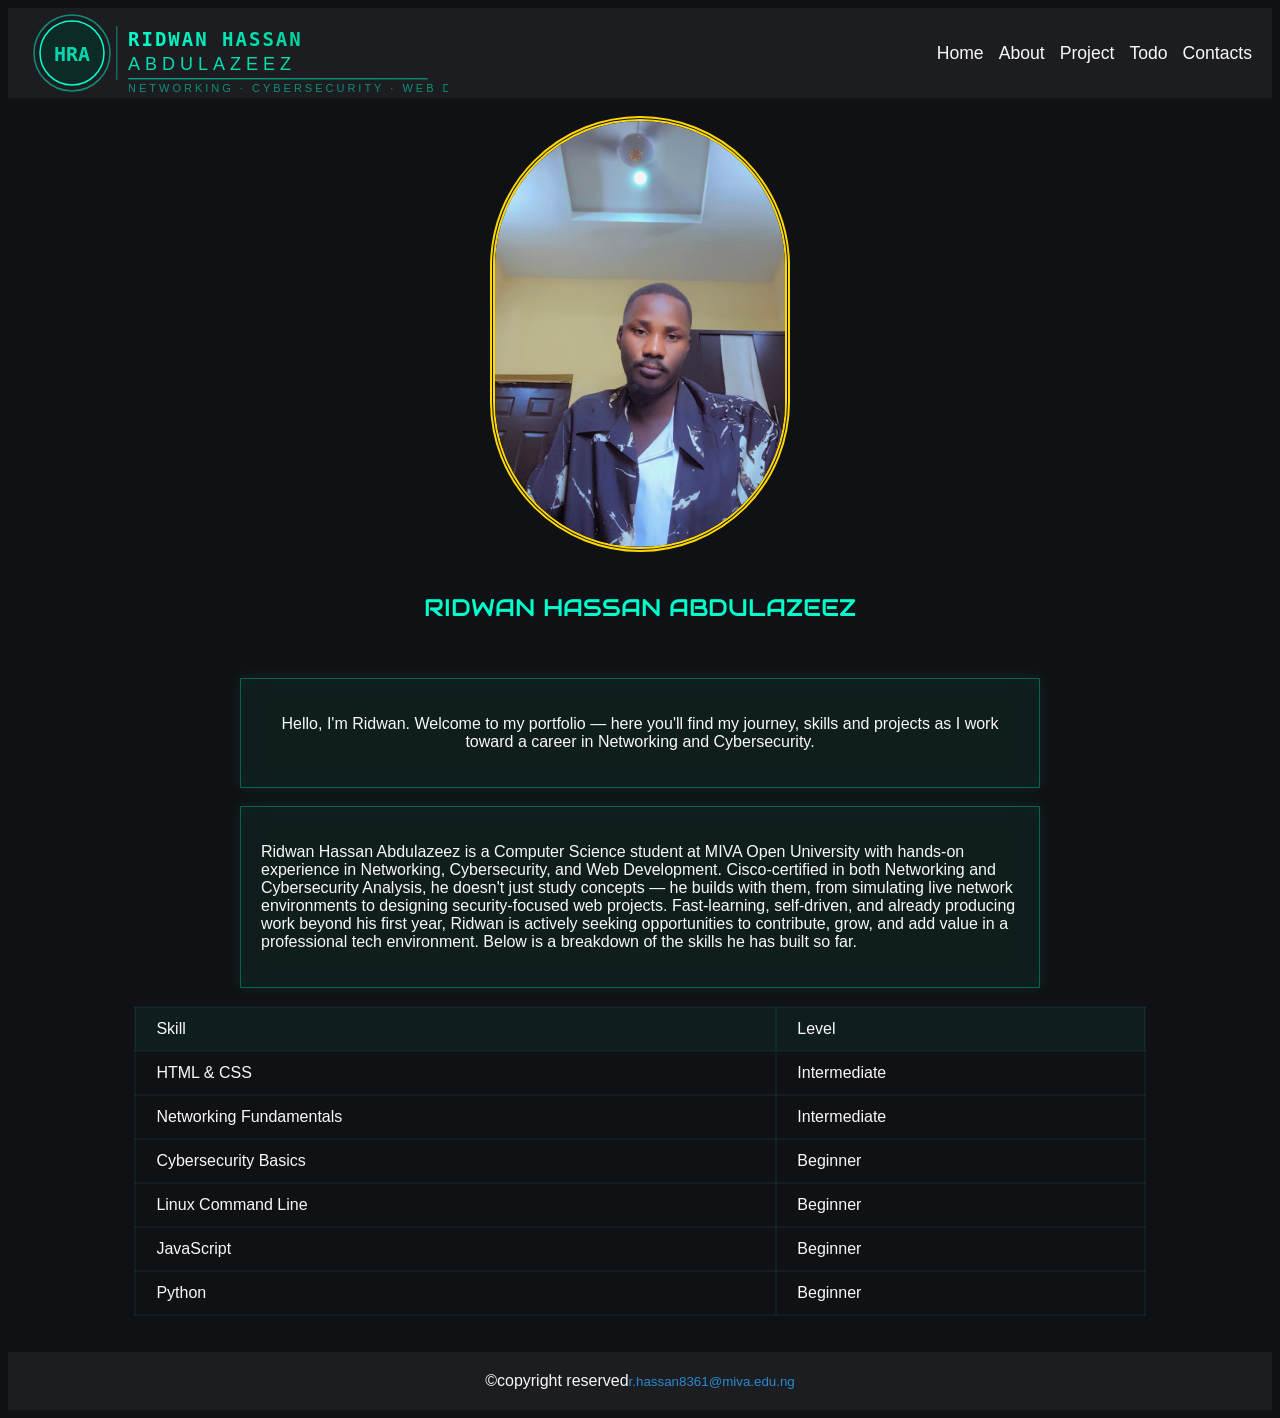
<file: index.html>
<!DOCTYPE html>
<html lang="en">
<head>
  <meta charset="UTF-8">
  <meta name="viewport" content="width=device-width, initial-scale=1.0">
  <meta name="author" content="Ridwan Hassan Abdulazeez">
  <link rel="preconnect" href="https://fonts.googleapis.com">
  <link rel="preconnect" href="https://fonts.gstatic.com" crossorigin>
  <link href="https://fonts.googleapis.com/css2?family=Audiowide&display=swap" rel="stylesheet">
  <link rel="stylesheet" href="style.css">
  <title>home</title>
</head>
<body>
  <header>
     <img src="file/logo.svg.svg" alt="Ridwan Hassan Abdulazeez">
    <nav id="links">
 <a class="navf" href="index.html" target="_self" title="home page"><div >Home</div></a>
  <a class="navf" href="about.html" target="_self" title="about Ridwan"><div>About</div></a>
  <a class="navf" href="project.html" target="_self" title="my projects"><div>Project</div></a>
  <a class="navf" href="todo.html" target="_self" title="my todo"><div>Todo</div></a>
  <a class="navf" href="contacts.html" target="_self" title="my contacts"><div>Contacts</div></a>
  </nav>
  </header>
  <br>
   <div>
    <img id="profile-pic" src="file/profile-image.jpeg">
    <h2>RIDWAN HASSAN ABDULAZEEZ</h2>
   </div>
  <br>
<br>
   <section id="wel">
  <p>Hello, I'm Ridwan.
    Welcome to my portfolio — here you'll find my journey, 
    skills and projects as I work toward a career in 
    Networking and Cybersecurity.</p>
</section>
<br>
  <section class="all-text-in-box">
  <p>Ridwan Hassan Abdulazeez is a Computer Science student at MIVA Open University with hands-on experience in Networking, 
    Cybersecurity, and Web Development. Cisco-certified in both Networking and Cybersecurity Analysis, 
    he doesn't just study concepts — he builds with them, 
    from simulating live network environments to designing security-focused web projects. Fast-learning, self-driven, and already producing work beyond his first year,
     Ridwan is actively seeking opportunities to contribute, grow, and add value in a professional tech environment.
      Below is a breakdown of the skills he has built so far.
  </p>
</section>
<br>
<table class="table">
  <thead>
    <tr>
      <th>Skill</th>
      <th>Level</th>
    </tr>
  </thead>
  <tbody>
    <tr>
      <td>HTML & CSS</td>
      <td>Intermediate</td>
    </tr>
    <tr>
      <td>Networking Fundamentals</td>
      <td>Intermediate</td>
    </tr>
    <tr>
      <td>Cybersecurity Basics</td>
      <td>Beginner</td>
    </tr>
    <tr>
      <td>Linux Command Line</td>
      <td>Beginner</td>
    </tr>
    <tr>
      <td>JavaScript</td>
      <td>Beginner</td>
    </tr>
    <tr>
      <td>Python</td>
      <td>Beginner</td>
    </tr>
  </tbody>
</table>
<br>
<br>
 <footer>
   &copy;copyright reserved
  <a class="text-link" href="mailto:r.hassan8361@miva.edu.ng"> <small>r.hassan8361@miva.edu.ng </small></a>
 </footer>
</body>
</html>
</file>
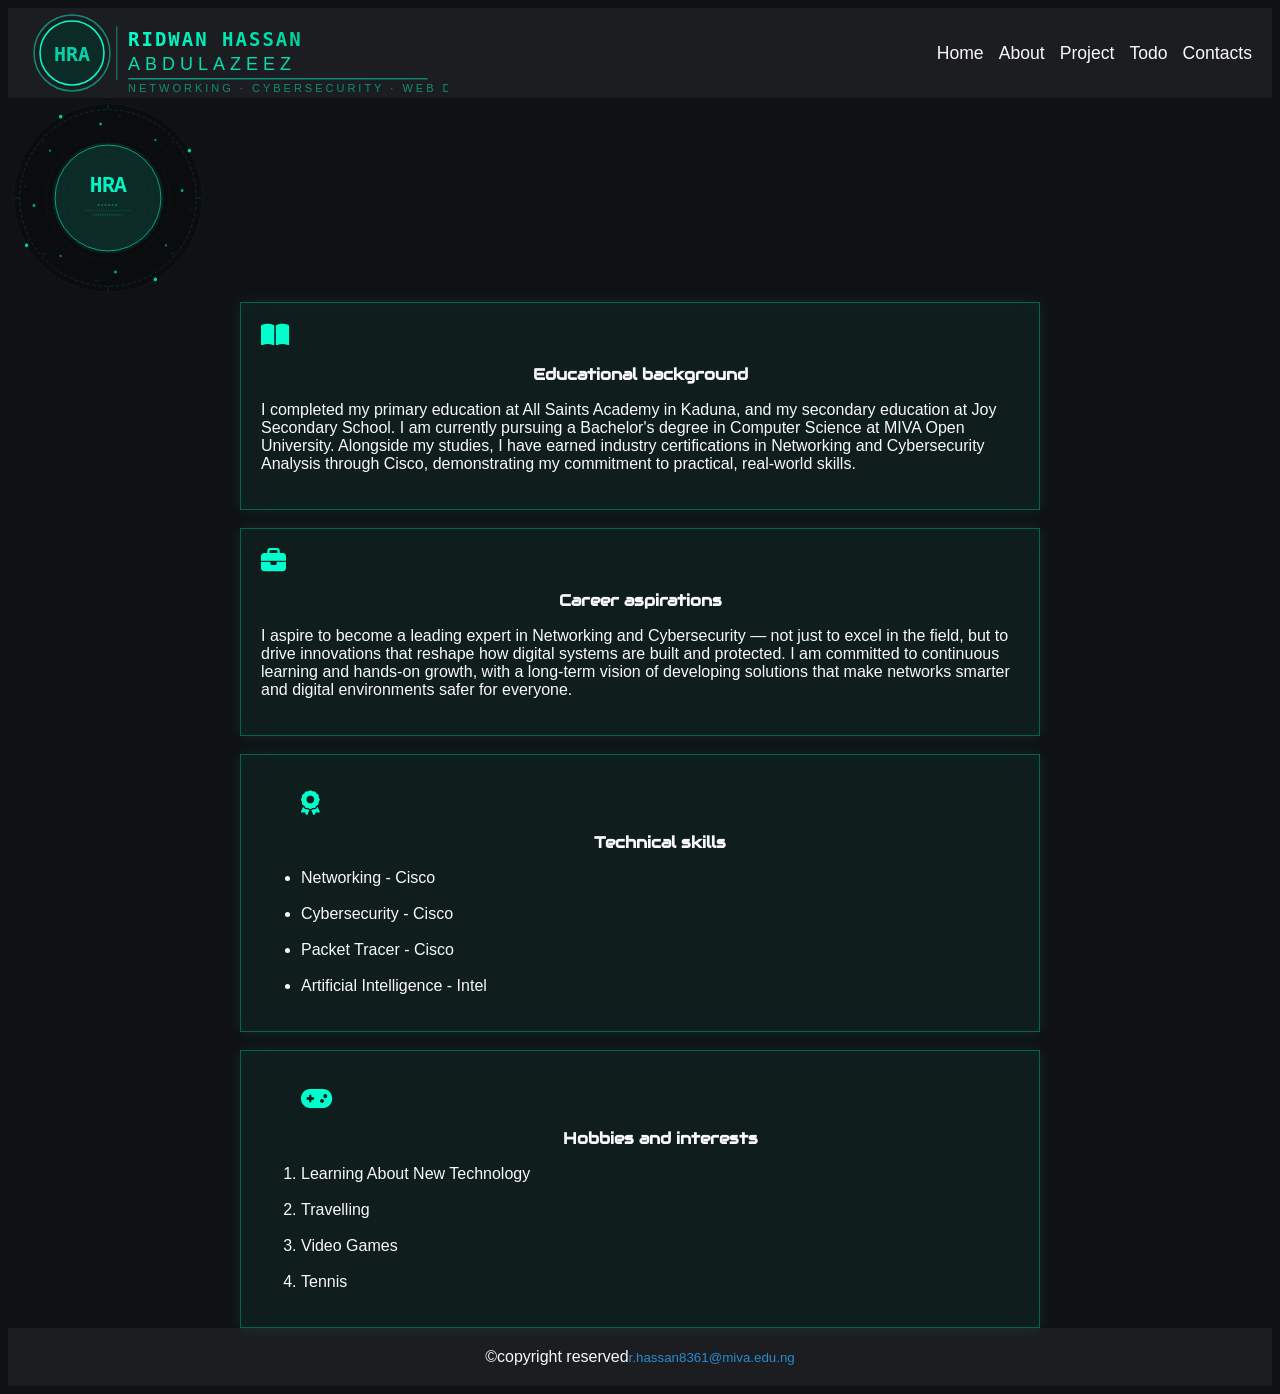
<file: about.html>
<!DOCTYPE html>
<html lang="en">
<head>
    <meta charset="UTF-8">
  <meta name="viewport" content="width=device-width, initial-scale=1.0">
  <meta name="author" content="Ridwan Hassan Abdulazeez">
  <link rel="stylesheet" href="https://cdnjs.cloudflare.com/ajax/libs/font-awesome/6.5.0/css/all.min.css">
  <link rel="preconnect" href="https://fonts.googleapis.com">
  <link rel="preconnect" href="https://fonts.gstatic.com" crossorigin>
  <link href="https://fonts.googleapis.com/css2?family=Audiowide&display=swap" rel="stylesheet">
  <link rel="stylesheet" href="style.css">
  <title>About</title>
</head>
<body>
      <header>
     <img src="file/logo.svg.svg" alt="Ridwan Hassan Abdulazeez">
    <nav id="links">
 <a class="navf" href="index.html" target="_self" title="home page"><div >Home</div></a>
  <a class="navf" href="about.html" target="_self" title="about Ridwan"><div>About</div></a>
  <a class="navf" href="project.html" target="_self" title="my projects"><div>Project</div></a>
  <a class="navf" href="todo.html" target="_self" title="my todo"><div>Todo</div></a>
  <a class="navf" href="contacts.html" target="_self" title="my contacts"><div>Contacts</div></a>
  </nav>
  </header>
  <img id="spinning-animation" src="file/avatar.svg">
  <section class="sect">
  <section class="all-text-in-box">
    <i id="icon" class="fa-solid fa-book-open"></i>
    <p class="msec">Educational background</p>
   <p>I completed my primary education at All Saints Academy in Kaduna, 
    and my secondary education at Joy Secondary School. 
    I am currently pursuing a Bachelor's degree in Computer Science at MIVA Open University. 
    Alongside my studies, I have earned industry certifications in Networking and Cybersecurity Analysis through Cisco, 
    demonstrating my commitment to practical, real-world skills.
    </p>
    </section>
    <br>
    <section class="all-text-in-box">
      <i id="icon" class="fa-solid fa-briefcase"></i>
      <p class="msec">Career aspirations</p>
    <p>I aspire to become a leading expert in Networking and Cybersecurity — not just to excel in the field,
     but to drive innovations that reshape how digital systems are built and protected. 
     I am committed to continuous learning and hands-on growth, 
     with a long-term vision of developing solutions that make networks smarter and digital environments safer for everyone.
    </p>
    </section>
    <br>
    <section class="all-text-in-box">
   <ul>
    <i id="icon" class="fa-solid fa-award"></i> 
    <p class="msec">Technical skills</p>
    <li>Networking - Cisco</li>
    <br>
    <li>Cybersecurity - Cisco</li>
     <br>
    <li>Packet Tracer -  Cisco</li>
     <br>
    <li>Artificial Intelligence - Intel </li>
   </ul>
    </section>
    <br>
    <section class="all-text-in-box">
   <ol>
    <i id="icon" class="fa-solid fa-gamepad"></i>
    <p class="msec">Hobbies and interests</p>
    <li>Learning About New Technology</li>
    <br>
    <li>Travelling</li>
    <br>
    <li>Video Games</li>
    <br>
    <li>Tennis</li>
   </ol>
    </section>
    </section>
     <footer>
   &copy;copyright reserved
  <a class="text-link" href="mailto:r.hassan8361@miva.edu.ng"> <small>r.hassan8361@miva.edu.ng </small></a>
 </footer>
</body>
</html>
</file>
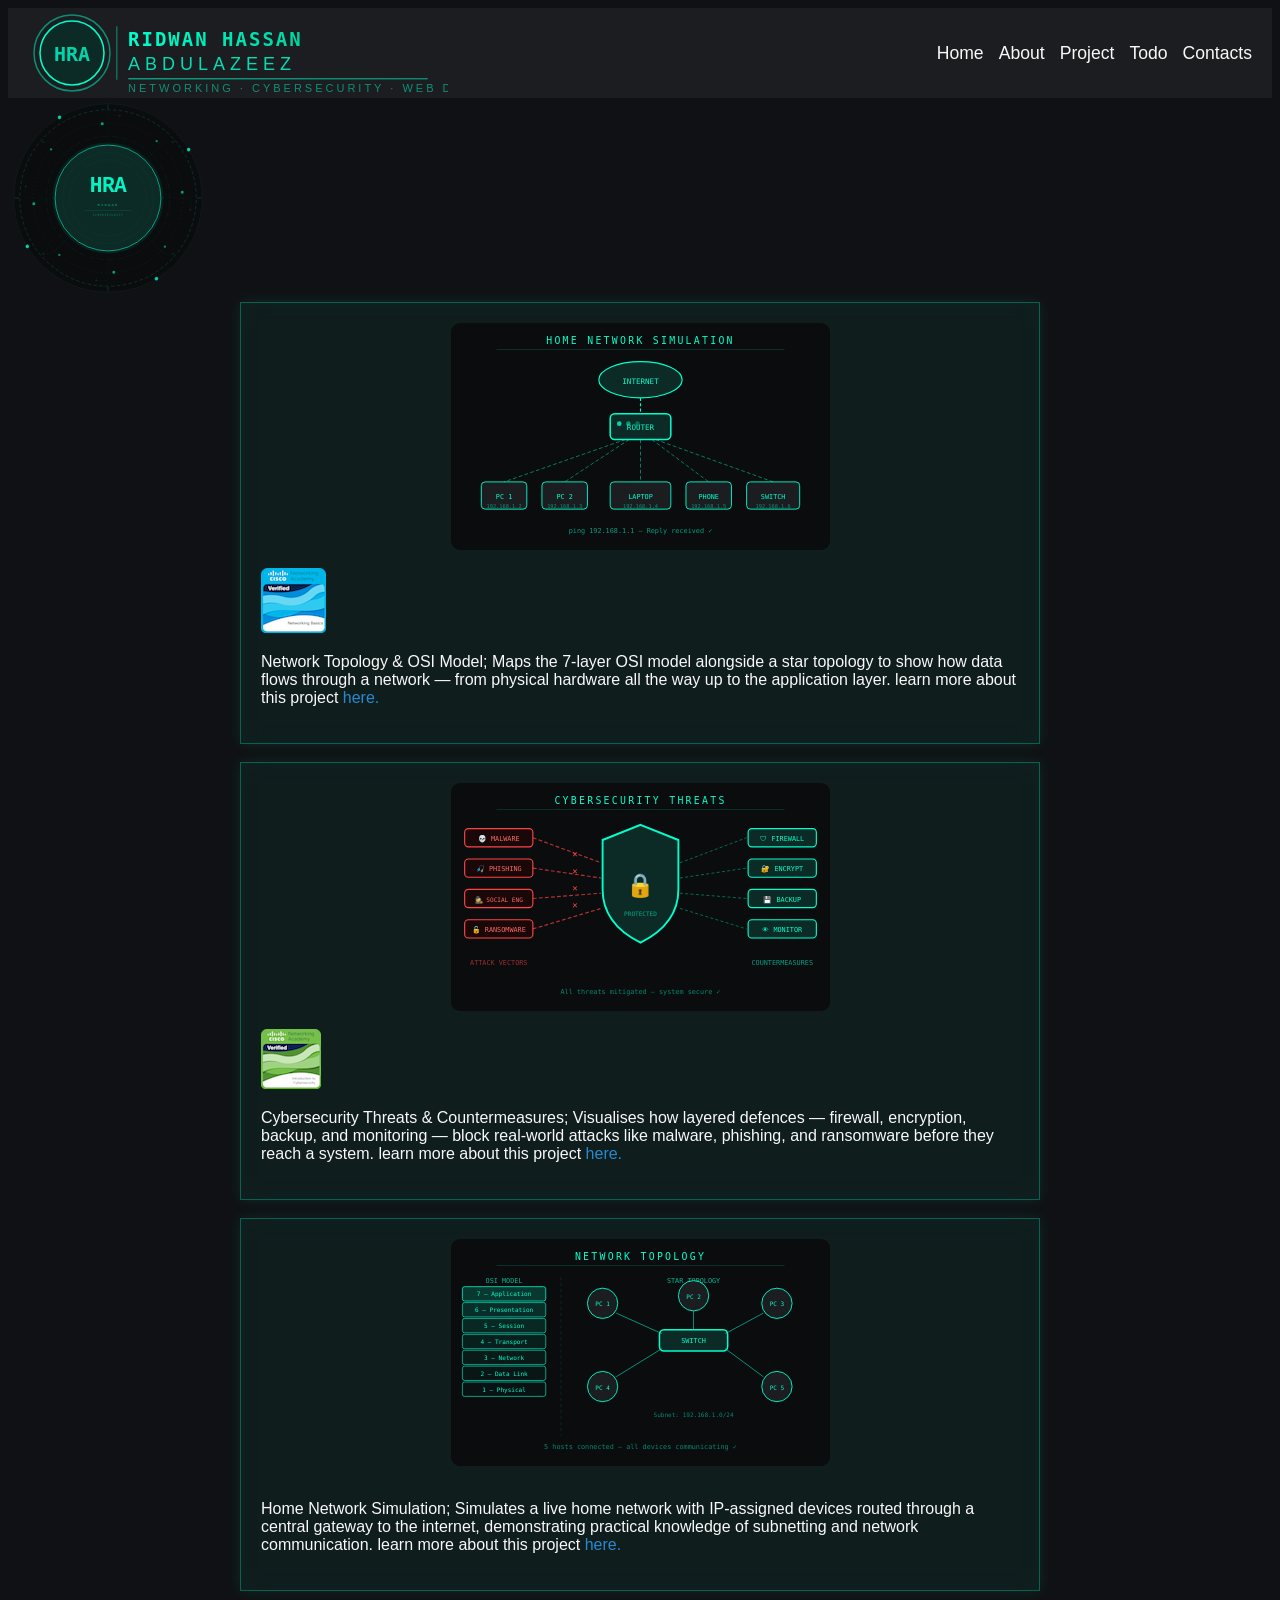
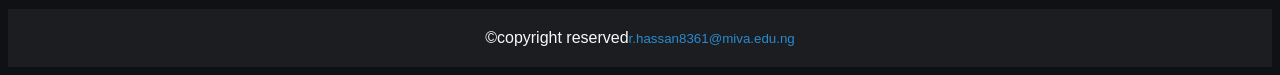
<file: project.html>
<!DOCTYPE html>
<html lang="en">
<head>
  <meta charset="UTF-8">
  <meta name="viewport" content="width=device-width, initial-scale=1.0">
  <meta name="author" content="Ridwan Hassan Abdulazeez">
  <link rel="preconnect" href="https://fonts.googleapis.com">
  <link rel="preconnect" href="https://fonts.gstatic.com" crossorigin>
  <link href="https://fonts.googleapis.com/css2?family=Audiowide&display=swap" rel="stylesheet">
  <link rel="stylesheet" href="style.css">
  <title>My-Project</title>
</head>
<body>
   <header>
     <img src="file/logo.svg.svg" alt="Ridwan Hassan Abdulazeez">
    <nav id="links">
 <a class="navf" href="index.html" target="_self" title="home page"><div >Home</div></a>
  <a class="navf" href="about.html" target="_self" title="about Ridwan"><div>About</div></a>
  <a class="navf" href="project.html" target="_self" title="my projects"><div>Project</div></a>
  <a class="navf" href="todo.html" target="_self" title="my todo"><div>Todo</div></a>
  <a class="navf" href="contacts.html" target="_self" title="my contacts"><div>Contacts</div></a>
  </nav>
  </header>
  </div>
<img id="spinning-animation" src="file/avatar.svg">
   <section class="sect">
   <section class="all-text-in-box">
    <img class="cert" src="file/network-sim.svg" title="Networking Basics"><br>
    <img class="badge" src="file/networking-basics.png">
    <p>Network Topology & OSI Model; Maps the 7-layer OSI model alongside a star topology to show how data flows 
      through a network — from physical hardware all the way up to the application layer.
      learn more about this project <a class="text-link" href="https://www.credly.com/users/ridwan-abdulazeez-hassan" target="_blank" title="Networking Basics" >here.</a>
    </p>
   </section>
   <br>
   <section class="all-text-in-box">
    <img class="cert" src="file/cybersecurity.svg" title="Introduction to Cybersecurity"><br>
    <img class="badge" src="file/cyber badge.png">
    <p>Cybersecurity Threats & Countermeasures; Visualises how layered defences — firewall, encryption, backup, 
      and monitoring — block real-world attacks like malware, phishing, and ransomware before they reach a system.
      learn more about this project <a class="text-link" href="https://www.credly.com/users/ridwan-abdulazeez-hassan" target="_blank" title="Introduction to Cybersecurity">here.</a>
    </p>
   </section>
   <br>
   <section class="all-text-in-box"> 
    <img class="cert" src="file/network-topology.svg" title="Getting Started with Cisco Packet Tracer"><br>
    <p>
   Home Network Simulation; Simulates a live home network with IP-assigned devices routed through a central gateway to the internet, 
   demonstrating practical knowledge of subnetting and network communication.
    learn more about this project <a class="text-link" href="https://www.credly.com/users/ridwan-abdulazeez-hassan" target="_blank" Introduction to Cybersecurity title="Cisco Packet Tracer">here.</a></p>
   </section>
   </section>
   <br>
   <footer>
   &copy;copyright reserved
  <a class="text-link" href="mailto:r.hassan8361@miva.edu.ng"> <small>r.hassan8361@miva.edu.ng </small></a>
 </footer>
</body>

</html>
</file>
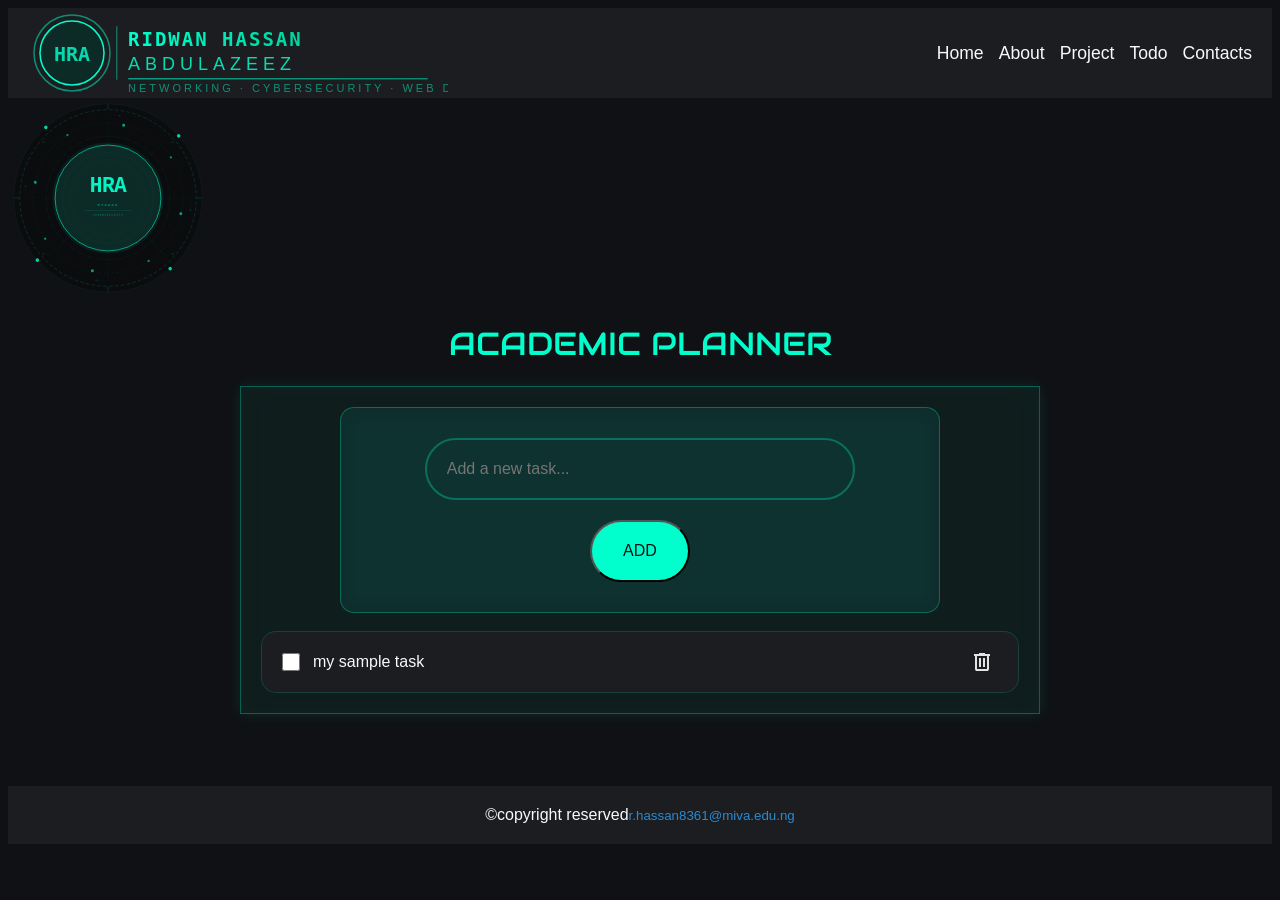
<file: todo.html>
<!DOCTYPE html>
<html lang="en">
<head>
  <meta charset="UTF-8">
  <meta name="viewport" content="width=device-width, initial-scale=1.0">
  <meta name="author" content="Ridwan Hassan Abdulazeez">
  <link rel="preconnect" href="https://fonts.googleapis.com">
  <link rel="preconnect" href="https://fonts.gstatic.com" crossorigin>
  <link href="https://fonts.googleapis.com/css2?family=Audiowide&display=swap" rel="stylesheet">
  <link rel="stylesheet" href="style.css">
  <title>Academic Planner</title>
</head>
<body>
 <header>
     <img src="file/logo.svg.svg" alt="Ridwan Hassan Abdulazeez">
    <nav id="links">
 <a class="navf" href="index.html" target="_self" title="home page"><div >Home</div></a>
  <a class="navf" href="about.html" target="_self" title="about Ridwan"><div>About</div></a>
  <a class="navf" href="project.html" target="_self" title="my projects"><div>Project</div></a>
  <a class="navf" href="todo.html" target="_self" title="my todo"><div>Todo</div></a>
  <a class="navf" href="contacts.html" target="_self" title="my contacts"><div>Contacts</div></a>
  </nav>
  </header>
  
<img id="spinning-animation" src="file/avatar.svg">
  <h1 id="aca" margin-top:20px;">ACADEMIC PLANNER</h1>
  <section class="all-text-in-box">
    <form>
      <input id="todo-input" type="text" placeholder="Add a new task..." autocomplete="off">
      <button id="add-button" type="button">ADD</button>
    </form>

    <br>
    <ul id="todo-list">
      <li class="todo">
        <input type="checkbox" onchange="markDone(this)">
        <span class="todo-text">my sample task</span>
        <button class="delete-button" type="button" onclick="deleteTask(this)">
          <svg xmlns="http://www.w3.org/2000/svg" height="24px" viewBox="0 -960 960 960" width="24px" fill="#e3e3e3">
            <path d="M280-120q-33 0-56.5-23.5T200-200v-520h-40v-80h200v-40h240v40h200v80h-40v520q0 33-23.5 56.5T680-120H280Zm400-600H280v520h400v-520ZM360-280h80v-360h-80v360Zm160 0h80v-360h-80v360ZM280-720v520-520Z"/>
          </svg>
        </button>
      </li>
    </ul>
  </section>
  <br>
  <br>
  <br>
  <br>
  <footer>
   &copy;copyright reserved
  <a class="text-link" href="mailto:r.hassan8361@miva.edu.ng"> <small>r.hassan8361@miva.edu.ng </small></a>
 </footer>

  <script src="todo.js"></script>
</body>
</html>
</file>
<file: style.css>
:root{
  --backgroud:#101114;
  --primary-color:#1C1D20;
  --secondary-color:rgba(0, 255, 205, 0.05);
  --accent-color:#00FFCD;
  --text-color:#F9F9F9;
  --border-color: rgba(0, 255, 205, 0.3);
  --visited:rgb(45, 45, 236);  /* for hover effects */
}

html{
font-family: "Roboto", sans-serif;
  font-optical-sizing: auto;
  font-weight:auto;
  font-style: normal;
  font-variation-settings:
    "wdth" 100;
}
*{
  box-sizing: border-box;
  max-width: 100%;
}
body{
  background-color: var(--backgroud);
  color: var(--text-color);
}
@media(max-width: 500px) {
  body {
    position: unset;
    width: 100%;
    margin-top: 10px;
    padding: 15px;
    height: auto;
  }
}

header{
  display: flex;
  justify-content: space-between;
  align-items: center;
  position: sticky;
  padding: 0 20px;
  top: 0%;
  z-index: 100; 
  background-color: var(--primary-color) ;
  flex-wrap: wrap;
  cursor: pointer;
  color: var(--text-color);
}
header:hover{
box-shadow: 0px 0px 10px var(--accent-color), 0px 0px 10px var(--accent-color);
border-radius: 10px;
}
#links{
  display: flex;
  justify-content: flex-end;
  align-items: center;
  gap:15px;
}

.navf{
  font: inherit;
  font-size:clamp(0.9rem, 1.5vw, 1.1rem);
  text-decoration: none;
  color: var(--text-color);
}

.navf:hover{
color: var(--accent-color);
}

footer{
  display: flex;
  justify-content: center;
  align-items: center;
  background-color: var(--primary-color);
  color: var(--text-color);
  font:inherit;
  width: 100%;
  padding: 20px;
  height: auto;
  text-align: center;
  cursor: pointer;
}
footer:hover{
  box-shadow: 0px 0px 10px var(--accent-color), 0px 0px 10px var(--accent-color);
}

.text-link{
  text-decoration: none;
  color: rgba(43, 157, 239, 0.852);
}
.text-link:hover{
  color: var(--accent-color);
}

#profile-pic{
  display: block;
  margin: 0 auto;
  border-radius: 1000px;
  border: 5px double gold;
  cursor: pointer;
  max-width:300px ;
  width:clamp(100px 15vw 300px);
  height: auto;
}
#profile-pic:hover{
box-shadow: 0px 0px 10px var(--accent-color), 0px 0px 10px var(--accent-color);
}

h2{
  display: flex;
  justify-content: center;
  margin-top: 40px;
  font-family: "Audiowide", sans-serif;
  font-weight: 200;
  font-style: normal;
  color: var(--accent-color);
  flex-wrap: wrap;
}

#spinning-animation{
  border-radius: 1000px;
  width:clamp( 10px 20vw 10px);
  height: auto;
  animation: ppp infinite linear  5s;
  max-width:200px;
  width:clamp(120px 15vw 200px)
}

@keyframes ppp{
 100%{transform:rotateX(360deg)}
}

#wel{
  display: block;
  max-width: 800px;
  width:clamp( 100px, 80%, 800px);
  height: auto;
  margin: 0 auto;
  text-align: center;
  padding:20px;  
  color: var(--text-color);
  cursor: pointer;
   font: inherit;
  font-size: clamp(0.9rem 5vw 2rem);
  background-color:var(--secondary-color);
  border: 1px solid var(--border-color); 
  backdrop-filter: blur(10px);              
  box-shadow: 0px 0px 15px rgba(0, 255, 205, 0.1),inset 0px 0px 20px rgba(0, 255, 205, 0.03);

}

#wel:hover{
  box-shadow: 0px 0px 10px var(--accent-color), 0px 0px 10px var(--accent-color);
}

.all-text-in-box{
  display: block;
  max-width: 800px;
  margin: 0 auto;
  text-align: left;
  padding: 20px;
  width:clamp( 100px, 80%, 800px);
  color: var(--text-color);
  cursor: pointer;
  font: inherit;
  font-size: clamp(0.9rem 5vw 2rem);
   background-color: var(--secondary-color);
  border: 1px solid var(--border-color); 
  backdrop-filter: blur(10px);              
  box-shadow: 0px 0px 15px rgba(0, 255, 205, 0.1),inset 0px 0px 20px rgba(0, 255, 205, 0.03);

}

.all-text-in-box:hover{
  box-shadow: 0px 0px 10px var(--accent-color), 0px 0px 10px var(--accent-color);
}

.table {
  margin: auto;
  border-collapse: collapse;
  width: 80%;
  cursor: pointer;
}

.table th,
.table td {
  border: 2px solid var(--secondary-color);
  padding: 12px 20px;
  text-align: left;
  font: inherit;
}
.table td:hover{
  background-color: var(--accent-color);
  border:none;
  color:var(--backgroud);

}

.table th {
  background-color: var(--secondary-color);
}

/*page 2 "about*/
#icon{
margin-left: 0%;
color:var(--accent-color);
font-size: 25px;
}

.msec{
  text-align: center;
  font-family: "Audiowide", sans-serif;
  font-weight: 600;
  font-style: normal;
}

/*page 3 project*/
.cert{
  display: block;
  margin: 0 auto;
  max-width: 500px;
  width: 50%;
  height: auto;
}
#cert:hover{
  box-shadow:0px 0px 20px var(--shadow-soft), 0px 0px 40px var(--shadow-glow);
}

/* page 4 todo */

form {
  position: relative;
}

#todo-input {
  box-sizing: border-box;
  margin: 0 auto;
  height: auto;
  padding: 20px;
  max-width: 850px;
  width: 80%;
  background: none;
  border: 2px solid var(--border-color);
  border-radius: 1000px;
  font: inherit;
  color: var(--text-color);
  caret-color: var(--accent-color);
}

#todo-input:focus {
  outline: none;
  box-shadow: 0px 0px 10px var(--accent-color);
}

#add-button {
  width:50%;
  padding: 20px;
  max-width: 100px;
  height: auto;
  background-color: var(--accent-color);
  color: var(--backgroud);
  border-radius: 1000px;
  font: inherit;
  margin: 0 auto;
  cursor: pointer;
}

#add-button:hover {
  background-color: var(--text-color);
}

#todo-list {
  list-style: none;
  display: flex;
  flex-direction: column;
  gap: 10px;
  padding: 0;
  margin: 0;
}
.todo {
  padding: 10px 16px;
  background-color: var(--primary-color);
  border-radius: 15px;
  border: 1px solid rgba(0, 255, 205, 0.15);
  display: flex;
  align-items: center;
  gap: 10px;
  cursor: pointer;
  box-shadow: 0px 0px 10px var(--shadow-glow);
}

.todo:hover {
  box-shadow: 0px 0px 10px var(--accent-color);
}
.todo input[type="checkbox"] {
  display: block;
  width: 18px;
  height: 18px;
  cursor: pointer;
  accent-color: var(--accent-color);
}
.todo-text {
  flex-grow: 1;
  font-size: 1rem;
  color: var(--text-color);
}
.delete-button {
  padding: 8px;
  background: none;
  border: none;
  display: flex;
  justify-content: center;
  align-items: center;
  cursor: pointer;
}

.delete-button:hover svg {
  fill: red;
}

#aca {
 display: flex;
 justify-content: center;
 align-items: center;
  font-family: "Audiowide", sans-serif;
  font-weight: 200;
  font-style: normal;
  color: var(--accent-color);
}

@media(max-width: 500px) {
  #add-button {
    position: unset;
    width: 40%;
    margin-top: 10px;
    padding: 15px;
    height: auto;
  }
  #todo-input{
    width: 100%;
  }
}
/* page4*/
 
form {
  display: flex;
  flex-direction: column;
  align-items: center;
  gap: 20px;
  width: 90%;
  max-width: 600px;
  margin: 0 auto;
  padding: 30px;
  background: var(--secondary-color);
  border: 1px solid var(--border-color);
  border-radius: 14px;
  backdrop-filter: blur(10px);
}

form div {
  display: flex;
  flex-direction: column;
  width: 100%;
  gap: 8px;
}
.label {
  font: inherit;
  color: var(--accent-color);
  font-size: 14px;
  font-weight: 500;
}

.input {
  box-sizing: border-box;
  width: 100%;
  max-width: 100%;
  padding: 14px 20px;
  height: auto;
  background: none;
  border: 1.5px solid var(--accent-color);
  border-radius: 1000px;
  font: inherit;
  color: var(--text-color);
  caret-color: var(--accent-color);
}

.input:focus {
  outline: none;
  box-shadow: 0px 0px 10px var(--accent-color);
}

.text {
  box-sizing: border-box;
  width: 100%;
  max-width: 100%;
  height: 150px;
  padding: 14px 20px;
  background: none;
  border: 1.5px solid var(--accent-color);
  border-radius: 14px; 
  font: inherit;
  color: var(--text-color);
  caret-color: var(--accent-color);
  resize: vertical;
}

.button {
  background-color: var(--accent-color);
  color: var(--backgroud);
  padding: 12px 30px;
  border: none;
  border-radius: 1000px;
  font: inherit;
  font-weight: 700;
  cursor: pointer;
  transition: background 0.2s;
}

.button:hover {
  background-color: var(--text-color);
}

form div:last-child {
  display: flex;
  flex-direction: row;
  gap: 10px;
  justify-content: center;
}
.media-intro {
  text-align: center;
  padding: 40px 20px 10px;
  max-width: 600px;
  margin: 0 auto;
}

.media-intro h2 {
  font-size: 28px;
  color: var(--accent-color);
  text-transform: uppercase;
  margin-bottom: 10px;
  font-family: "Audiowide", sans-serif;
  font-weight: 200;
  font-style: normal;
  color: var(--accent-color);
}

.last-img {
  display: flex;
  justify-content: center;
  gap: 20px; 
  flex-wrap: wrap; 
  cursor: pointer;
}

.last-img a.img{
  width: 45%; 
  height: auto;  
  border-radius: 10px;
}
.omo{
  border-radius: 10px;
}
#audio {
 display: flex;
 justify-content: center;
 align-items: center;
  margin: 0 auto;
  padding: 20px;
}
#vd{
  display: block;
  margin: 0 auto;
  padding: 20px;
  border-radius: 10px;
  max-width: 850px;
  width: 70%;
  height: auto;
  flex-wrap: wrap;
}

@media (max-width: 480px)  {
  header{
    margin: 0 auto;
    display: flex;
    align-items: center;
    justify-content: center;
    gap: 5px;
    width: auto;
    padding: 15px;
  }

  #profile-pic{
    width: 40%;
    height: auto;
  }
  h2{
    font-size: 1rem;
  }
  .badge{
    width: 20%;
    height: auto;
  }
  .cert{
    width: 70%;
    height: auto;
  }
#spinning-animation{
  width: 30%;
  }
  .all-text-in-box{
    width: 100%;
    height: 60%;
  }

  #aca{
    font-size: 1rem;
  }
    #vd{
    width: 100%;
    height: auto;
  }
   footer{
    font-size: 0.9rem;
     justify-content: space-around;
  }
}
</file>
